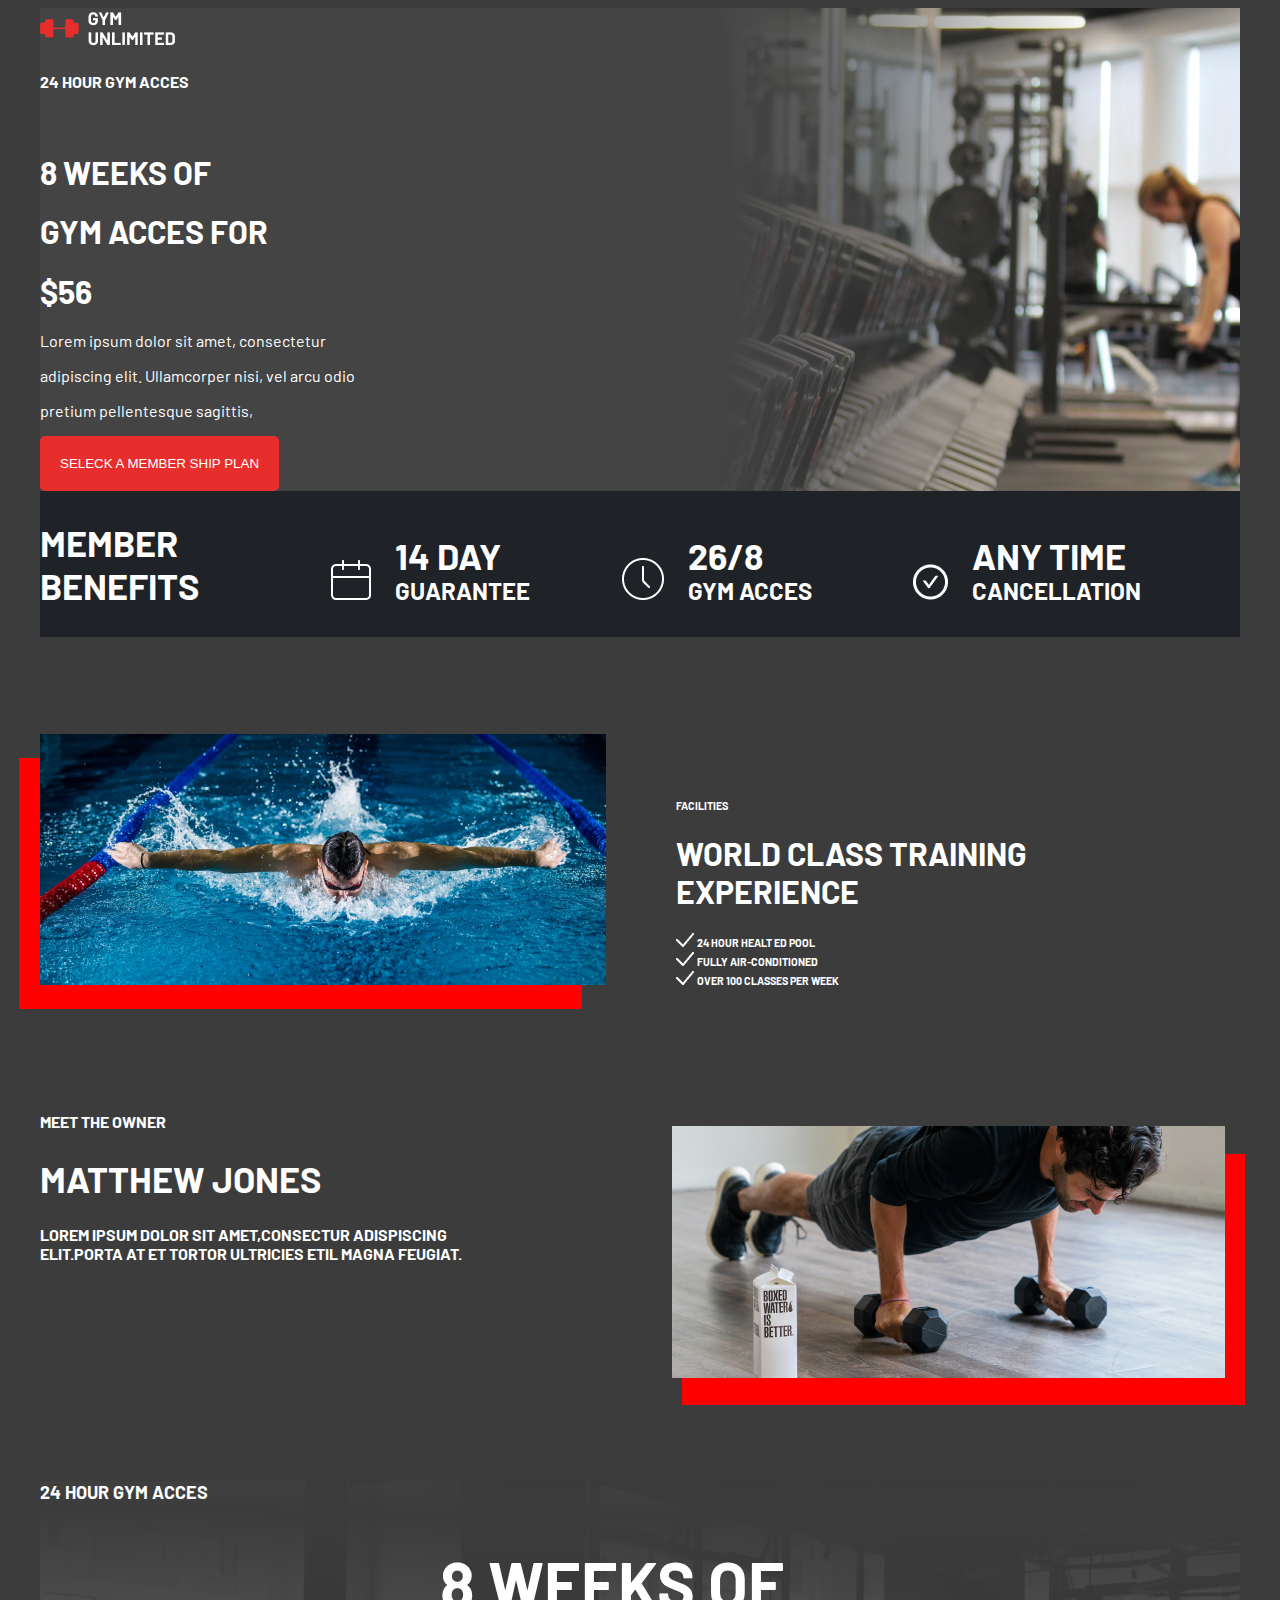
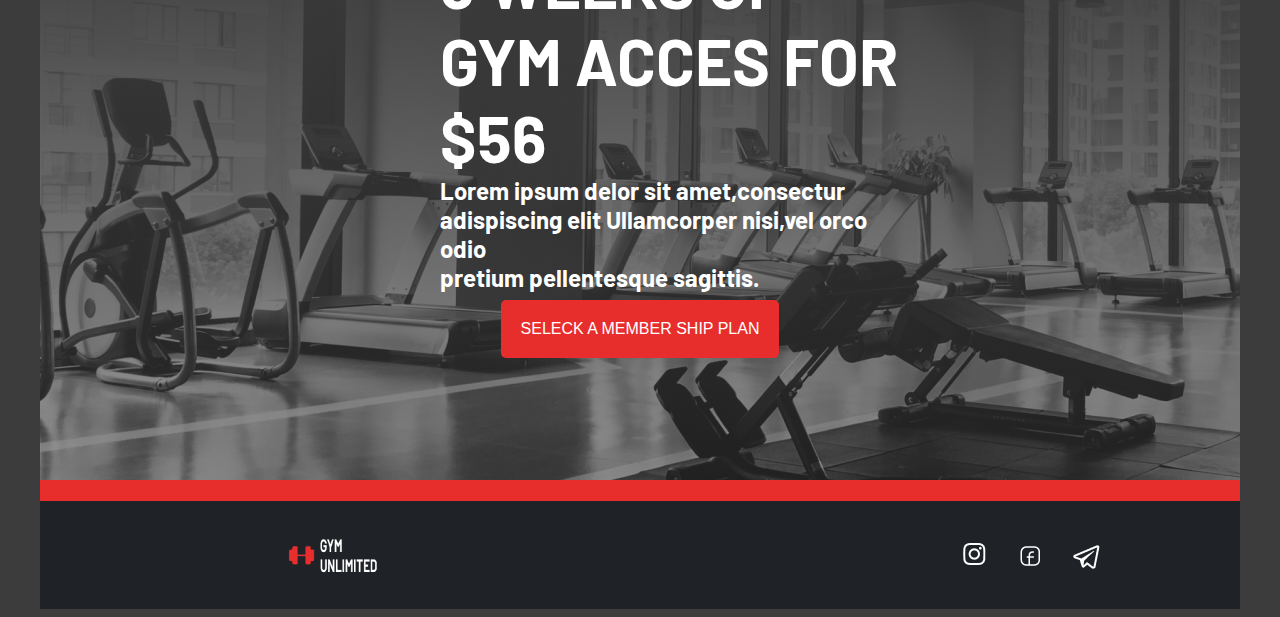
<file: index.html>
<!DOCTYPE html>

<head>
    <link rel="stylesheet" href="gym.css">
    <link rel="preconnect" href="https://fonts.googleapis.com">
    <link rel="preconnect" href="https://fonts.gstatic.com" crossorigin>
    <link href="https://fonts.googleapis.com/css2?family=Barlow:ital,wght@0,100;0,300;0,800;0,900;1,100;1,200;1,800;1,900&display=swap" rel="stylesheet">
</head>

<body>
    <div class="main">
        <div class="header-div">
            <div class="header-div-background">
                <img src="Component 1.png" alt="GYM">
                <h4 class="saat">24 HOUR GYM ACCES</h4> <br>
                <h1 class="week">8 WEEKS OF</h1>
                <h1 class="week">GYM ACCES FOR</h1>
                <h1 class="week">$56</h1>
                <p>Lorem ipsum dolor sit amet, consectetur</p>
                <p>adipiscing elit. Ullamcorper nisi, vel arcu odio</p>
                <p>pretium pellentesque sagittis,</p>
                <button class="button">SELECK A MEMBER SHIP PLAN</button>
            </div>
        </div>

        <div class="member">
            <div>
                <h2>MEMBER <br>BENEFITS</h2>
            </div>
            <div class="checklist">
                <img src="Vector.png" alt="vector">
                <div class="member-checklist-details">
                    <b>14 DAY</b>

                    <h4>GUARANTEE</h4>
                </div>

            </div>
            <div class="checklist">
                <img src="Group.png" alt="ıcon">
                <div class="member-checklist-details">
                    <b>26/8 </b>

                    <h4>GYM ACCES</h4>
                </div>


            </div>
            <div class="checklist">
                <img src="Group 1.png" alt="Group">
                <div class="member-checklist-details">
                    <b>ANY TIME</b>
                    <h4>CANCELLATION</h4>
                </div>

            </div>


        </div>
        <div class="gym-photos">
            <div class="gym-photos-section">
                <div class="gym-photo-container">
                    <div class="gym-photo-background"></div>
                    <img class="gym-photo" src="yüzme.jpg" alt="yuzme">

                </div>
                <div class="gym-photos-details-right">
                    <h6>FACILITIES</h6>
                    <h1 class="week">WORLD CLASS TRAINING <br>EXPERIENCE</h1>
                    <div class="checklist">
                        <img src="tick.png" alt="tick">
                        <h6>24 HOUR HEALT ED POOL</h6>
                    </div>
                    <div class="checklist"><img src="tick.png" alt="tick">
                        <h6>FULLY AIR-CONDITIONED</h6>
                    </div>
                    <div class="checklist">
                        <img src="tick.png" alt="tick">
                        <h6>OVER 100 CLASSES PER WEEK</h6>
                    </div>

                </div>
            </div>

            <div class="gym-photos-section">

                <div class="gym-photos-details-left">
                    <h5 class="mett-the-owner">MEET THE OWNER</h5>
                    <h1 class="matthew">MATTHEW JONES</h1>
                    <div class="nope">
                        <b class="loremipsum">LOREM IPSUM DOLOR SIT AMET,CONSECTUR ADISPISCING <br>ELIT.PORTA AT ET TORTOR ULTRICIES ETIL MAGNA FEUGIAT.</b>

                    </div>

                </div>
                <div class="gym-photo-container">
                    <div class="gym-photo-background gym-photo-background-right"></div>
                    <img class="gym-dumble" src="dumble.jpg" alt="yuzme">
                </div>
            </div>


        </div>

        <div class="payments">
            <div class="payment-background">
                <div>
                    <h6 class="houracces">24 HOUR GYM ACCES</h6>
                </div>
                <h1 class="payment-font">8 WEEKS OF <br>GYM ACCES FOR <br>$56</h1>
                <b class="aciklama">Lorem ipsum delor sit amet,consectur <br>adispiscing elit Ullamcorper nisi,vel orco odio <br>pretium pellentesque sagittis.</b>
                <div>
                    <button class="button1">SELECK A MEMBER SHIP PLAN</button>
                </div>
            </div>



        </div>
        <div class="red-screen"></div>


        <div class="footer">
            <img class="component" src="Component 1.png" alt="componentpng">

            <img class="instagram" src="instagram.png" alt="instagram">
            <div>
                <img class="facebook" src="facebook.png" alt="facebook">
            </div>
            <div>
                <img class="telegram" src="telegram.png" alt="telegram">
            </div>

        </div>



</body>

</html>
</file>
<file: gym.css>
body {
                        background-color: #3C3C3C;
                        ;
                        font-family: 'Barlow', sans-serif;
                    }
                    
                    .header-div {
                        background-image: url(Image.png);
                    }
                    
                    .header-div-background {
                        color: white;
                        background: radial-gradient(91.91% 436.78% at 13.04% 43.64%, #444444 13.91%, #444444 48.49%, rgba(68, 68, 68, 0) 82.34%);
                    }
                    
                    .saat {
                        color: white;
                    }
                    
                    .week {
                        color: white;
                    }
                    
                    h1~p {
                        color: white;
                    }
                    
                    .button {
                        border-radius: 5px;
                        border: none;
                        color: white;
                        background: #E82E2C;
                        padding: 20px;
                    }
                    
                    .main {
                        margin: auto;
                        width: 1200px;
                    }
                    
                    .member {
                        background-color: #1F2327;
                    }
                    
                    .member-checklist-details b {
                        font-style: normal;
                        font-weight: bold;
                        font-size: 36px;
                        line-height: 40px;
                    }
                    
                    .member-checklist-details {
                        margin-left: 21px;
                    }
                    
                    .member-checklist-details h4 {
                        font-style: normal;
                        font-weight: bold;
                        font-size: 24px;
                        line-height: 30px;
                        margin: 0;
                    }
                    
                    .member h2 {
                        font-size: 36px;
                        color: white;
                    }
                    
                    .member>div {
                        color: white;
                        display: inline-block;
                        width: 24%;
                    }
                    
                    .gym-photo {
                        width: 566px;
                        height: 251px;
                        left: 0px;
                        top: 0px;
                        background-color: red;
                    }
                    
                    .gym-photos-section>div {
                        display: inline-block;
                    }
                    
                    .gym-photos-section {
                        margin-top: 97px;
                    }
                    
                    .gym-photos-details-right {
                        margin-left: 67px;
                    }
                    
                    .gym-photos-details-left {
                        margin-right: 67px;
                    }
                    
                    .gym-photo-container {
                        position: relative;
                    }
                    
                    .gym-photo-background {
                        background-color: red;
                        width: 563px;
                        position: absolute;
                        height: 251px;
                        top: 24px;
                        right: 24px;
                        z-index: -1;
                    }
                    
                    .gym-photo-background-right {
                        right: -20px;
                        margin-top: -133px;
                    }
                    
                    .gym-photos h6 {
                        margin: 0;
                        color: white;
                    }
                    
                    .checklist>* {
                        display: inline-block;
                    }
                    
                    .gym-dumble {
                        margin-left: 632px;
                        margin-top: -137px
                    }
                    
                    .payments {
                        color: white;
                        background-image: url("kosubandı.png");
                    }
                    
                    .payment-background {
                        background: radial-gradient(623.99% 203.17% at 56.29% -91.07%, rgba(60, 60, 60, 0.64) 8.47%, #3C3C3C 47.76%, rgba(60, 60, 60, 0.47) 100%);
                        height: 599px;
                    }
                    
                    .button1 {
                        font-size: 16px;
                        border-radius: 5px;
                        border: none;
                        color: white;
                        background: #E82E2C;
                        padding: 20px;
                        margin: auto;
                        display: block;
                        margin-top: 8px;
                    }
                    
                    .red-screen {
                        background: #E82E2C;
                        width: 1200px;
                        height: 21px;
                    }
                    
                    .footer {
                        background: #1F2327;
                        width: 1200px;
                        height: 108px;
                    }
                    
                    .component {
                        width: 89px;
                        height: 40px;
                        margin-left: 249px;
                        margin-top: 34px;
                    }
                    
                    .instagram {
                        margin-left: 582px;
                        margin-bottom: 10px;
                    }
                    
                    .houracces {
                        font-size: 18px;
                        margin-top: 100px;
                    }
                    
                    .payment-font {
                        margin: auto;
                        margin-left: 400px;
                        font-size: 64px;
                        width: 476;
                    }
                    
                    .aciklama {
                        width: 476px;
                        margin-left: 400px;
                        font-size: 24px;
                        display: block;
                    }
                    
                    .loremipsum {
                        color: white;
                        display: block;
                    }
                    
                    .matthew {
                        color: white;
                        font-size: 36px;
                    }
                    
                    .mett-the-owner {
                        font-size: 16px;
                        color: white;
                    }
                    
                    .facebook {
                        margin-left: 980px;
                        margin-bottom: 28px;
                        margin-top: -59px;
                    }
                    
                    .telegram {
                        margin-left: 1033px;
                        margin-bottom: 44px;
                        margin-top: -59px;
                    }
</file>
